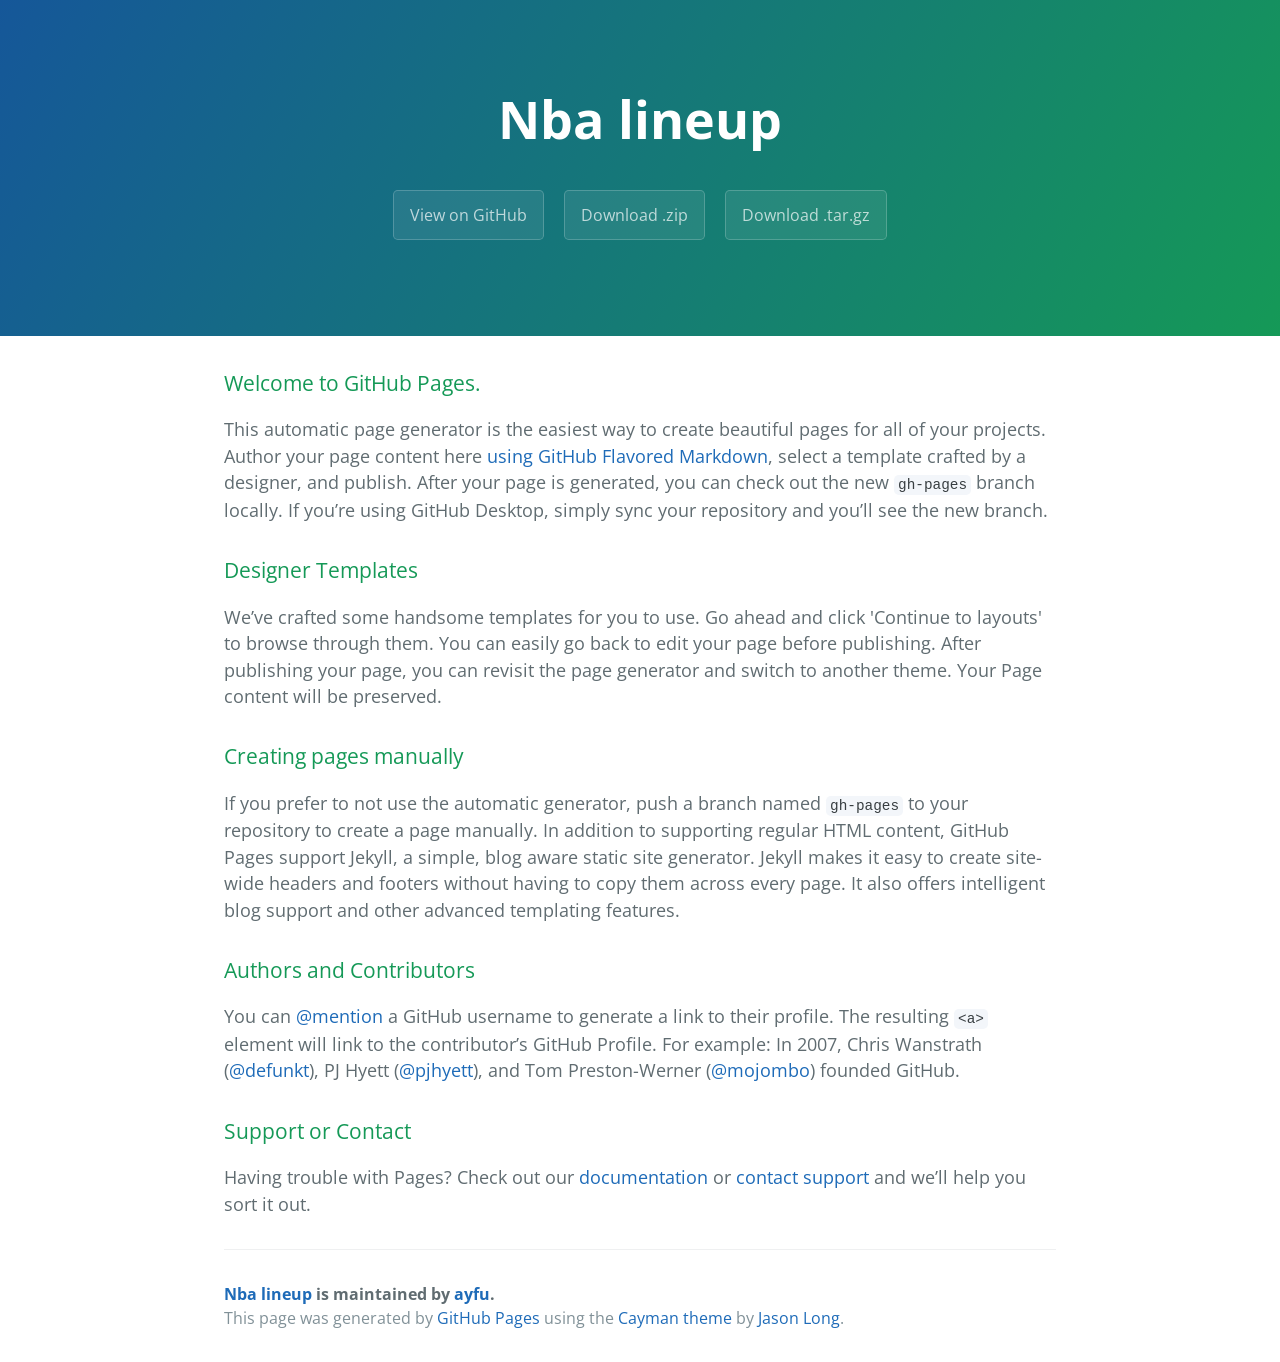
<file: index.html>
<!DOCTYPE html>
<html lang="en-us">
  <head>
    <meta charset="UTF-8">
    <title>Nba lineup by ayfu</title>
    <meta name="viewport" content="width=device-width, initial-scale=1">
    <link rel="stylesheet" type="text/css" href="stylesheets/normalize.css" media="screen">
    <link href='https://fonts.googleapis.com/css?family=Open+Sans:400,700' rel='stylesheet' type='text/css'>
    <link rel="stylesheet" type="text/css" href="stylesheets/stylesheet.css" media="screen">
    <link rel="stylesheet" type="text/css" href="stylesheets/github-light.css" media="screen">
  </head>
  <body>
    <section class="page-header">
      <h1 class="project-name">Nba lineup</h1>
      <h2 class="project-tagline"></h2>
      <a href="https://github.com/ayfu/NBA_lineup" class="btn">View on GitHub</a>
      <a href="https://github.com/ayfu/NBA_lineup/zipball/master" class="btn">Download .zip</a>
      <a href="https://github.com/ayfu/NBA_lineup/tarball/master" class="btn">Download .tar.gz</a>
    </section>

    <section class="main-content">
      <h3>
<a id="welcome-to-github-pages" class="anchor" href="#welcome-to-github-pages" aria-hidden="true"><span class="octicon octicon-link"></span></a>Welcome to GitHub Pages.</h3>

<p>This automatic page generator is the easiest way to create beautiful pages for all of your projects. Author your page content here <a href="https://guides.github.com/features/mastering-markdown/">using GitHub Flavored Markdown</a>, select a template crafted by a designer, and publish. After your page is generated, you can check out the new <code>gh-pages</code> branch locally. If you’re using GitHub Desktop, simply sync your repository and you’ll see the new branch.</p>

<h3>
<a id="designer-templates" class="anchor" href="#designer-templates" aria-hidden="true"><span class="octicon octicon-link"></span></a>Designer Templates</h3>

<p>We’ve crafted some handsome templates for you to use. Go ahead and click 'Continue to layouts' to browse through them. You can easily go back to edit your page before publishing. After publishing your page, you can revisit the page generator and switch to another theme. Your Page content will be preserved.</p>

<h3>
<a id="creating-pages-manually" class="anchor" href="#creating-pages-manually" aria-hidden="true"><span class="octicon octicon-link"></span></a>Creating pages manually</h3>

<p>If you prefer to not use the automatic generator, push a branch named <code>gh-pages</code> to your repository to create a page manually. In addition to supporting regular HTML content, GitHub Pages support Jekyll, a simple, blog aware static site generator. Jekyll makes it easy to create site-wide headers and footers without having to copy them across every page. It also offers intelligent blog support and other advanced templating features.</p>

<h3>
<a id="authors-and-contributors" class="anchor" href="#authors-and-contributors" aria-hidden="true"><span class="octicon octicon-link"></span></a>Authors and Contributors</h3>

<p>You can <a href="https://github.com/blog/821" class="user-mention">@mention</a> a GitHub username to generate a link to their profile. The resulting <code>&lt;a&gt;</code> element will link to the contributor’s GitHub Profile. For example: In 2007, Chris Wanstrath (<a href="https://github.com/defunkt" class="user-mention">@defunkt</a>), PJ Hyett (<a href="https://github.com/pjhyett" class="user-mention">@pjhyett</a>), and Tom Preston-Werner (<a href="https://github.com/mojombo" class="user-mention">@mojombo</a>) founded GitHub.</p>

<h3>
<a id="support-or-contact" class="anchor" href="#support-or-contact" aria-hidden="true"><span class="octicon octicon-link"></span></a>Support or Contact</h3>

<p>Having trouble with Pages? Check out our <a href="https://help.github.com/pages">documentation</a> or <a href="https://github.com/contact">contact support</a> and we’ll help you sort it out.</p>

      <footer class="site-footer">
        <span class="site-footer-owner"><a href="https://github.com/ayfu/NBA_lineup">Nba lineup</a> is maintained by <a href="https://github.com/ayfu">ayfu</a>.</span>

        <span class="site-footer-credits">This page was generated by <a href="https://pages.github.com">GitHub Pages</a> using the <a href="https://github.com/jasonlong/cayman-theme">Cayman theme</a> by <a href="https://twitter.com/jasonlong">Jason Long</a>.</span>
      </footer>

    </section>

  
  </body>
</html>
</file>
<file: stylesheets/stylesheet.css>
* {
  box-sizing: border-box; }

body {
  padding: 0;
  margin: 0;
  font-family: "Open Sans", "Helvetica Neue", Helvetica, Arial, sans-serif;
  font-size: 16px;
  line-height: 1.5;
  color: #606c71; }

a {
  color: #1e6bb8;
  text-decoration: none; }
  a:hover {
    text-decoration: underline; }

.btn {
  display: inline-block;
  margin-bottom: 1rem;
  color: rgba(255, 255, 255, 0.7);
  background-color: rgba(255, 255, 255, 0.08);
  border-color: rgba(255, 255, 255, 0.2);
  border-style: solid;
  border-width: 1px;
  border-radius: 0.3rem;
  transition: color 0.2s, background-color 0.2s, border-color 0.2s; }
  .btn + .btn {
    margin-left: 1rem; }

.btn:hover {
  color: rgba(255, 255, 255, 0.8);
  text-decoration: none;
  background-color: rgba(255, 255, 255, 0.2);
  border-color: rgba(255, 255, 255, 0.3); }

@media screen and (min-width: 64em) {
  .btn {
    padding: 0.75rem 1rem; } }

@media screen and (min-width: 42em) and (max-width: 64em) {
  .btn {
    padding: 0.6rem 0.9rem;
    font-size: 0.9rem; } }

@media screen and (max-width: 42em) {
  .btn {
    display: block;
    width: 100%;
    padding: 0.75rem;
    font-size: 0.9rem; }
    .btn + .btn {
      margin-top: 1rem;
      margin-left: 0; } }

.page-header {
  color: #fff;
  text-align: center;
  background-color: #159957;
  background-image: linear-gradient(120deg, #155799, #159957); }

@media screen and (min-width: 64em) {
  .page-header {
    padding: 5rem 6rem; } }

@media screen and (min-width: 42em) and (max-width: 64em) {
  .page-header {
    padding: 3rem 4rem; } }

@media screen and (max-width: 42em) {
  .page-header {
    padding: 2rem 1rem; } }

.project-name {
  margin-top: 0;
  margin-bottom: 0.1rem; }

@media screen and (min-width: 64em) {
  .project-name {
    font-size: 3.25rem; } }

@media screen and (min-width: 42em) and (max-width: 64em) {
  .project-name {
    font-size: 2.25rem; } }

@media screen and (max-width: 42em) {
  .project-name {
    font-size: 1.75rem; } }

.project-tagline {
  margin-bottom: 2rem;
  font-weight: normal;
  opacity: 0.7; }

@media screen and (min-width: 64em) {
  .project-tagline {
    font-size: 1.25rem; } }

@media screen and (min-width: 42em) and (max-width: 64em) {
  .project-tagline {
    font-size: 1.15rem; } }

@media screen and (max-width: 42em) {
  .project-tagline {
    font-size: 1rem; } }

.main-content :first-child {
  margin-top: 0; }
.main-content img {
  max-width: 100%; }
.main-content h1, .main-content h2, .main-content h3, .main-content h4, .main-content h5, .main-content h6 {
  margin-top: 2rem;
  margin-bottom: 1rem;
  font-weight: normal;
  color: #159957; }
.main-content p {
  margin-bottom: 1em; }
.main-content code {
  padding: 2px 4px;
  font-family: Consolas, "Liberation Mono", Menlo, Courier, monospace;
  font-size: 0.9rem;
  color: #383e41;
  background-color: #f3f6fa;
  border-radius: 0.3rem; }
.main-content pre {
  padding: 0.8rem;
  margin-top: 0;
  margin-bottom: 1rem;
  font: 1rem Consolas, "Liberation Mono", Menlo, Courier, monospace;
  color: #567482;
  word-wrap: normal;
  background-color: #f3f6fa;
  border: solid 1px #dce6f0;
  border-radius: 0.3rem; }
  .main-content pre > code {
    padding: 0;
    margin: 0;
    font-size: 0.9rem;
    color: #567482;
    word-break: normal;
    white-space: pre;
    background: transparent;
    border: 0; }
.main-content .highlight {
  margin-bottom: 1rem; }
  .main-content .highlight pre {
    margin-bottom: 0;
    word-break: normal; }
.main-content .highlight pre, .main-content pre {
  padding: 0.8rem;
  overflow: auto;
  font-size: 0.9rem;
  line-height: 1.45;
  border-radius: 0.3rem; }
.main-content pre code, .main-content pre tt {
  display: inline;
  max-width: initial;
  padding: 0;
  margin: 0;
  overflow: initial;
  line-height: inherit;
  word-wrap: normal;
  background-color: transparent;
  border: 0; }
  .main-content pre code:before, .main-content pre code:after, .main-content pre tt:before, .main-content pre tt:after {
    content: normal; }
.main-content ul, .main-content ol {
  margin-top: 0; }
.main-content blockquote {
  padding: 0 1rem;
  margin-left: 0;
  color: #819198;
  border-left: 0.3rem solid #dce6f0; }
  .main-content blockquote > :first-child {
    margin-top: 0; }
  .main-content blockquote > :last-child {
    margin-bottom: 0; }
.main-content table {
  display: block;
  width: 100%;
  overflow: auto;
  word-break: normal;
  word-break: keep-all; }
  .main-content table th {
    font-weight: bold; }
  .main-content table th, .main-content table td {
    padding: 0.5rem 1rem;
    border: 1px solid #e9ebec; }
.main-content dl {
  padding: 0; }
  .main-content dl dt {
    padding: 0;
    margin-top: 1rem;
    font-size: 1rem;
    font-weight: bold; }
  .main-content dl dd {
    padding: 0;
    margin-bottom: 1rem; }
.main-content hr {
  height: 2px;
  padding: 0;
  margin: 1rem 0;
  background-color: #eff0f1;
  border: 0; }

@media screen and (min-width: 64em) {
  .main-content {
    max-width: 64rem;
    padding: 2rem 6rem;
    margin: 0 auto;
    font-size: 1.1rem; } }

@media screen and (min-width: 42em) and (max-width: 64em) {
  .main-content {
    padding: 2rem 4rem;
    font-size: 1.1rem; } }

@media screen and (max-width: 42em) {
  .main-content {
    padding: 2rem 1rem;
    font-size: 1rem; } }

.site-footer {
  padding-top: 2rem;
  margin-top: 2rem;
  border-top: solid 1px #eff0f1; }

.site-footer-owner {
  display: block;
  font-weight: bold; }

.site-footer-credits {
  color: #819198; }

@media screen and (min-width: 64em) {
  .site-footer {
    font-size: 1rem; } }

@media screen and (min-width: 42em) and (max-width: 64em) {
  .site-footer {
    font-size: 1rem; } }

@media screen and (max-width: 42em) {
  .site-footer {
    font-size: 0.9rem; } }
</file>
<file: stylesheets/github-light.css>
/*
   Copyright 2014 GitHub Inc.

   Licensed under the Apache License, Version 2.0 (the "License");
   you may not use this file except in compliance with the License.
   You may obtain a copy of the License at

       http://www.apache.org/licenses/LICENSE-2.0

   Unless required by applicable law or agreed to in writing, software
   distributed under the License is distributed on an "AS IS" BASIS,
   WITHOUT WARRANTIES OR CONDITIONS OF ANY KIND, either express or implied.
   See the License for the specific language governing permissions and
   limitations under the License.

*/

.pl-c /* comment */ {
  color: #969896;
}

.pl-c1      /* constant, markup.raw, meta.diff.header, meta.module-reference, meta.property-name, support, support.constant, support.variable, variable.other.constant */,
.pl-s .pl-v /* string variable */ {
  color: #0086b3;
}

.pl-e  /* entity */,
.pl-en /* entity.name */ {
  color: #795da3;
}

.pl-s .pl-s1 /* string source */,
.pl-smi      /* storage.modifier.import, storage.modifier.package, storage.type.java, variable.other, variable.parameter.function */ {
  color: #333;
}

.pl-ent /* entity.name.tag */ {
  color: #63a35c;
}

.pl-k /* keyword, storage, storage.type */ {
  color: #a71d5d;
}

.pl-pds              /* punctuation.definition.string, string.regexp.character-class */,
.pl-s                /* string */,
.pl-s .pl-pse .pl-s1 /* string punctuation.section.embedded source */,
.pl-sr               /* string.regexp */,
.pl-sr .pl-cce       /* string.regexp constant.character.escape */,
.pl-sr .pl-sra       /* string.regexp string.regexp.arbitrary-repitition */,
.pl-sr .pl-sre       /* string.regexp source.ruby.embedded */ {
  color: #183691;
}

.pl-v /* variable */ {
  color: #ed6a43;
}

.pl-id /* invalid.deprecated */ {
  color: #b52a1d;
}

.pl-ii /* invalid.illegal */ {
  background-color: #b52a1d;
  color: #f8f8f8;
}

.pl-sr .pl-cce /* string.regexp constant.character.escape */ {
  color: #63a35c;
  font-weight: bold;
}

.pl-ml /* markup.list */ {
  color: #693a17;
}

.pl-mh        /* markup.heading */,
.pl-mh .pl-en /* markup.heading entity.name */,
.pl-ms        /* meta.separator */ {
  color: #1d3e81;
  font-weight: bold;
}

.pl-mq /* markup.quote */ {
  color: #008080;
}

.pl-mi /* markup.italic */ {
  color: #333;
  font-style: italic;
}

.pl-mb /* markup.bold */ {
  color: #333;
  font-weight: bold;
}

.pl-md /* markup.deleted, meta.diff.header.from-file */ {
  background-color: #ffecec;
  color: #bd2c00;
}

.pl-mi1 /* markup.inserted, meta.diff.header.to-file */ {
  background-color: #eaffea;
  color: #55a532;
}

.pl-mdr /* meta.diff.range */ {
  color: #795da3;
  font-weight: bold;
}

.pl-mo /* meta.output */ {
  color: #1d3e81;
}
</file>
